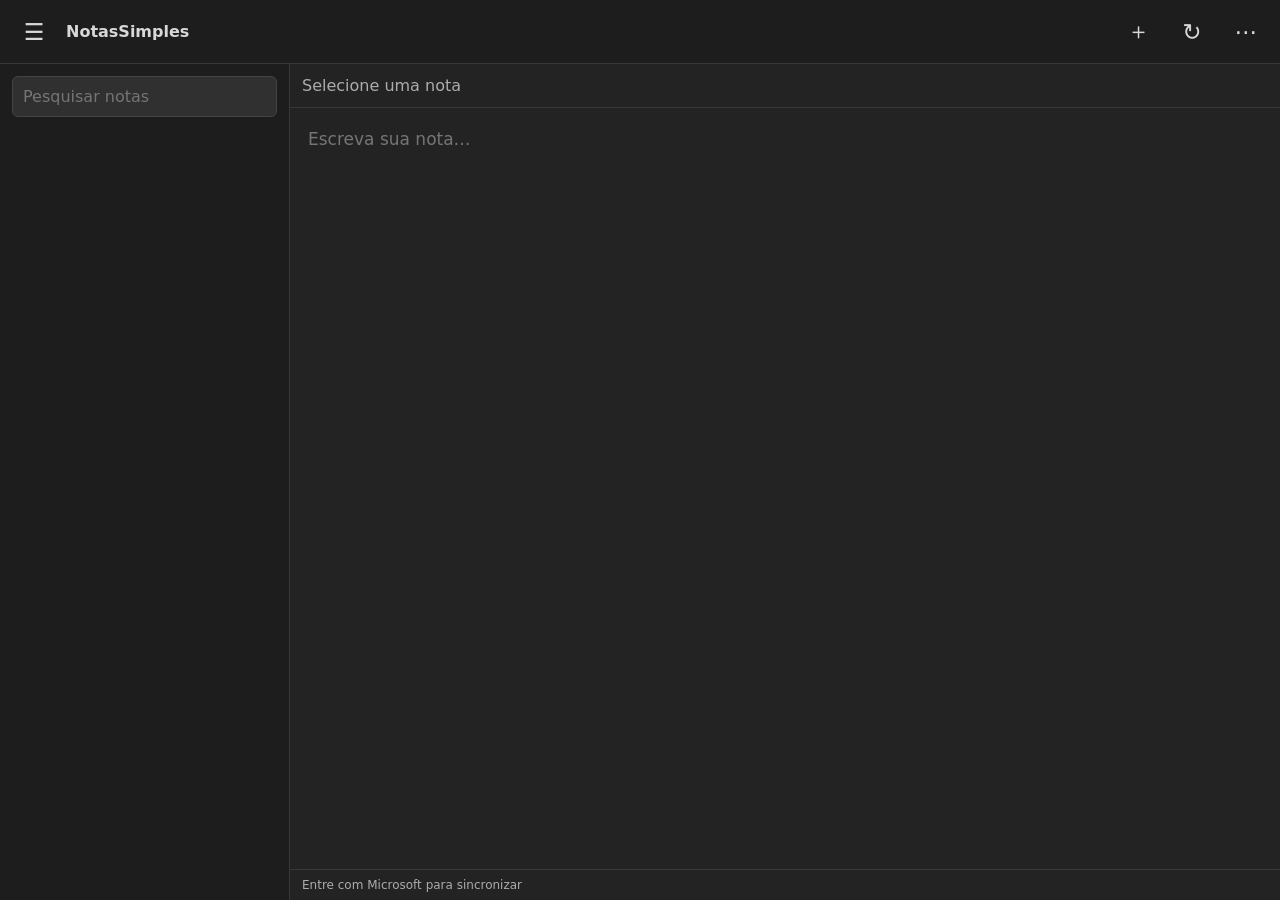
<file: index.html>
<!doctype html><html lang="pt-BR"><head><meta charset="utf-8"><meta name="viewport" content="width=device-width,initial-scale=1"><meta http-equiv="refresh" content="2;url=./restrito/"><title>NotasSimples</title></head><body><p>O NotasSimples mudou para a versão com acesso limitado ao OneDrive. <a href="./restrito/">Abrir NotasSimples</a></p><script>try{sessionStorage.removeItem('ns-ms-session-v1');sessionStorage.removeItem('ns-auth')}catch{}(async()=>{try{if('serviceWorker'in navigator)await navigator.serviceWorker.register('./sw.js',{updateViaCache:'none'})}catch{}location.replace('./restrito/')})()</script></body></html>
</file>
<file: restrito/style.css>
*{box-sizing:border-box}html,body{margin:0;height:100%;background:#232323;color:#d8d8d8;font:16px system-ui,sans-serif;color-scheme:dark}body{display:flex;flex-direction:column;height:100dvh;max-height:100dvh;overflow:hidden;padding-top:env(safe-area-inset-top);padding-bottom:env(safe-area-inset-bottom)}header{display:flex;align-items:center;gap:10px;background:#1d1d1d;padding:8px 12px;border-bottom:1px solid #373737}header strong{flex:1}button{font:inherit;color:inherit;background:#303030;border:0;border-radius:6px;min-height:44px;min-width:44px;padding:8px;cursor:pointer}header button{background:transparent;font-size:23px}footer{font-size:12px;color:#acacac}main{display:flex;flex:1;min-height:0}aside{width:290px;background:#1d1d1d;border-right:1px solid #373737;padding:12px;overflow:auto}input{background:#303030;border:1px solid #444;border-radius:6px;color:inherit;width:100%;padding:10px;font:inherit}#notes button{display:block;width:100%;text-align:left;background:transparent;border-bottom:1px solid #333;border-radius:0;padding:14px 8px;overflow:hidden;text-overflow:ellipsis;white-space:nowrap}#notes button.selected{background:#373737}small{display:block;color:#acacac;margin-top:5px;font-size:12px}section{display:flex;flex:1;min-width:0;flex-direction:column}#title{padding:12px;color:#acacac;border-bottom:1px solid #373737;overflow:hidden;text-overflow:ellipsis;white-space:nowrap}textarea{flex:1;width:100%;resize:none;border:0;outline:0;padding:18px;background:#232323;color:#d8d8d8;font:17px/1.55 system-ui,sans-serif}footer{padding:8px 12px;border-top:1px solid #373737;overflow-wrap:anywhere}dialog{max-width:min(400px,90vw);background:#232323;color:#d8d8d8;border:1px solid #555;border-radius:12px}dialog button{display:block;width:100%;margin:8px 0}dialog p{font-size:14px;color:#acacac}aside.hidden{display:none}@media(max-width:650px){aside{width:100%;border:0}section{display:none}body.editing aside{display:none}body.editing section{display:flex}}

#noteBar{display:flex;align-items:center;border-bottom:1px solid #373737}
#noteBar #title{flex:1;min-width:0;border:0}
#noteBar button{flex:none;background:transparent}
#checklistItem{font-size:24px}
#checklistMode{font-size:13px}
#checklistView{flex:1;min-height:0;overflow:auto;padding:12px 18px;font:17px/1.55 system-ui,sans-serif}
.checklist-text{min-height:1.55em;white-space:pre-wrap;overflow-wrap:anywhere}
.checklist-row{display:flex;align-items:flex-start;gap:7px}
.checklist-row button{flex:none;display:grid;place-items:center;padding:0;background:transparent;color:#d8d8d8;font-size:14px;position:relative;isolation:isolate}
.checklist-row button::before{content:'';position:absolute;z-index:-1;width:22px;height:22px;border:1px solid #999;border-radius:50%}
.checklist-row button[aria-checked=true]::before{background:#505a49;border-color:#a7bd99}
.checklist-row span{padding-top:8px;white-space:pre-wrap;overflow-wrap:anywhere}

/* Keep the editor and status inside the visible iPhone viewport. */
header{flex-shrink:0}header strong{min-width:0;overflow:hidden;text-overflow:ellipsis;white-space:nowrap}
section{min-height:0;overflow:hidden}textarea{min-height:0}footer{flex-shrink:0}
.checklist-row{min-height:44px;cursor:pointer;touch-action:manipulation}.checklist-row span{flex:1;min-width:0}
@media(max-width:650px){
 header{gap:4px;padding:8px}main{flex-direction:column;min-height:0;overflow:hidden}
 aside,body.editing aside{display:flex;flex:none;width:100%;height:60px;padding:0 8px;gap:8px;align-items:center;overflow:hidden;border-right:0;border-bottom:1px solid #373737}
 aside #search{flex:none;width:88px;height:44px;padding:8px}
 #notes{display:flex;flex:1;min-width:0;overflow-x:auto;overflow-y:hidden;align-self:stretch}
 #notes button{display:block;flex:none;width:140px;min-height:58px;padding:8px;border-bottom:0;border-right:1px solid #333}
 #notes button small{display:none}
 section,body.editing section{display:flex;flex:1;min-height:0;width:100%}
 textarea{padding:12px 14px}
}

#delete{font-size:18px}#trashList{max-height:45vh;overflow:auto}#trashList button{width:100%;text-align:left;overflow-wrap:anywhere}
</file>
